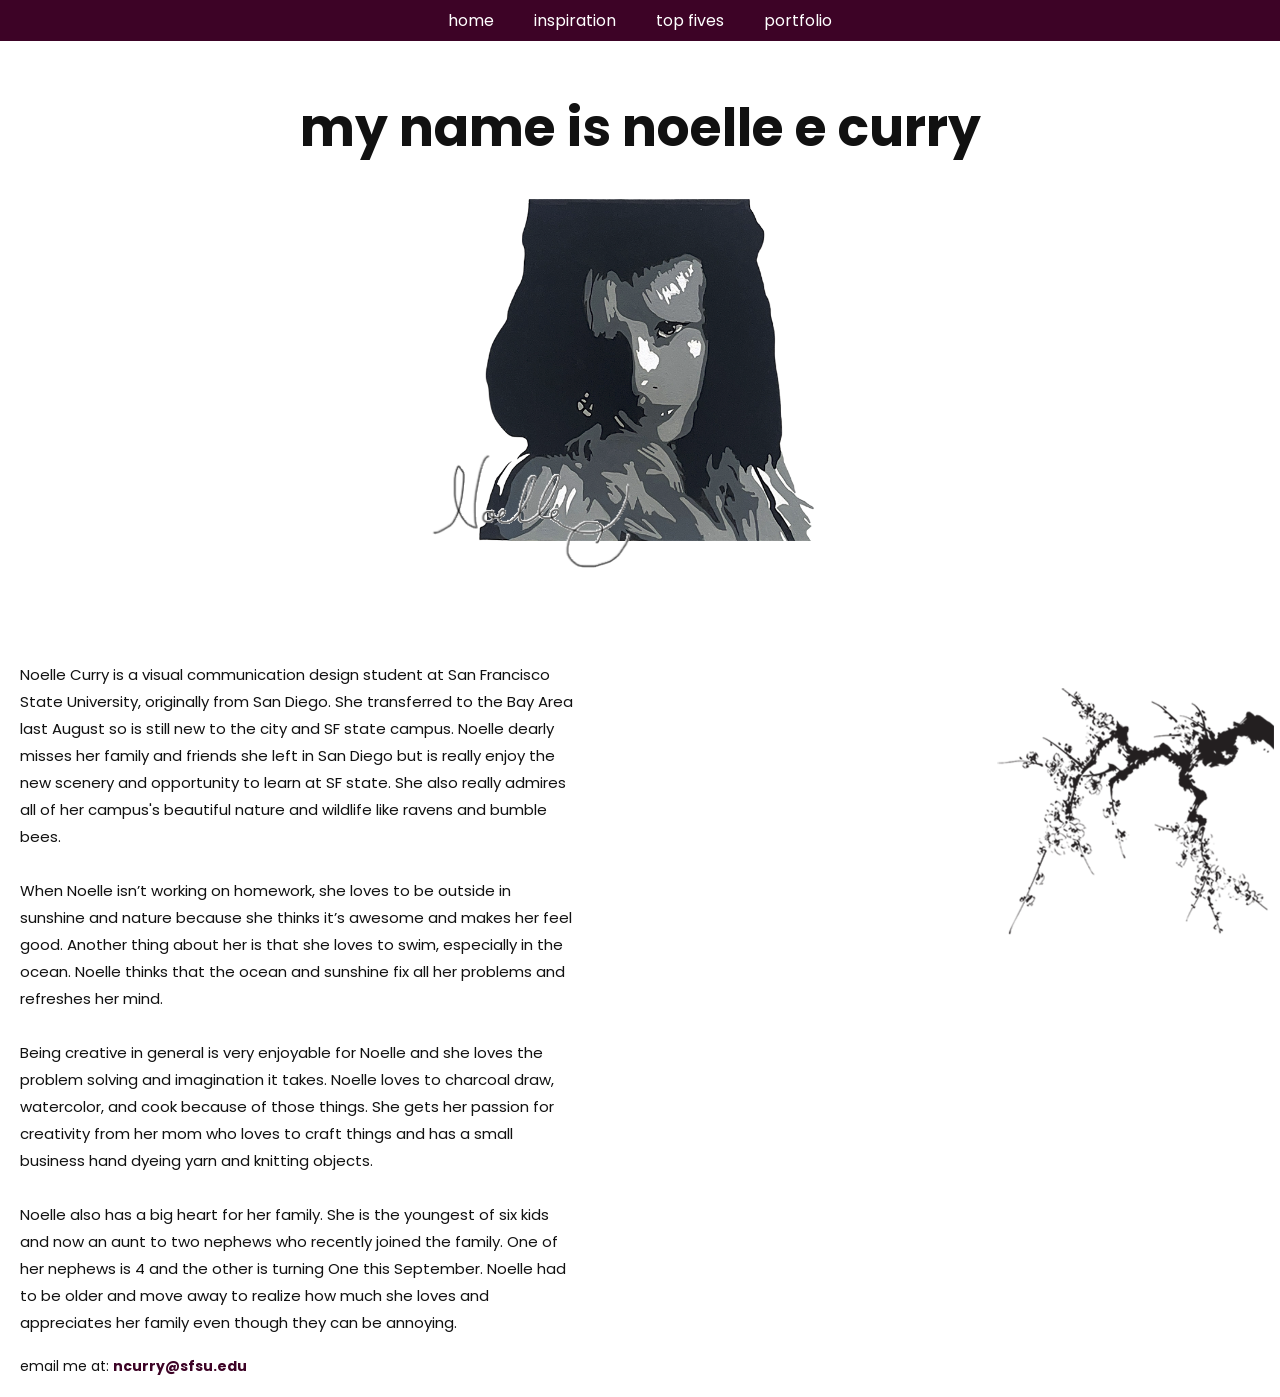
<file: index.html>
<!DOCTYPE html>
<html lang="en">

    <head>
        <meta charset="UTF-8">
        <title>noelle e curry</title>

        <link rel="preconnect" href="https://fonts.googleapis.com">
        <link rel="preconnect" href="https://fonts.gstatic.com" crossorigin>
        <link href="https://fonts.googleapis.com/css2?family=Poppins:wght@400;700&display=swap" rel="stylesheet">
        
        <link rel="stylesheet" href="css/styles.css">

    </head>

    <body>

        <header>
            <nav>
            <a href="index.html">home</a>
            <a href="Noelle_Curry_inspirationPage/Noelle_Curry_inspirationPage.html">inspiration</a>
            <a href="Noelle_Curry_top_5_fives/Noelle_Curry_top_5_fives.html">top fives</a>
            <a href="portfolioPage/index.html">portfolio</a>
            </nav>
        </header>

       <section>


         <h1>my name is noelle e curry</h1> 

         <div class="main-photo">
         <img class="portrait" src="img/Noelle.png">
         <img class="signature" src="img/BrowserPreview_tmp.gif">
         </div>

         <div class="bio-section">
            <p class="bio-text">
            Noelle Curry is a visual communication design student at San Francisco State University, originally from San Diego. 
            She transferred to the Bay Area last August so is still new to the city and SF state campus. Noelle dearly misses 
            her family and friends she left in San Diego but is really enjoy the new scenery and opportunity to learn at SF state. 
            She also really admires all of her campus's beautiful nature and wildlife like ravens and bumble bees. <br>

            <br>

            When Noelle isn’t working on homework, she loves to be outside in sunshine and nature because she thinks it’s awesome
            and makes her feel good. Another thing about her is that she loves to swim, especially in the ocean. Noelle thinks that
            the ocean and sunshine fix all her problems and refreshes her mind.  <br>

            <br>

            Being creative in general is very enjoyable for Noelle and she loves the problem solving and imagination it takes.
            Noelle loves to charcoal draw, watercolor, and cook because of those things. She gets her passion for creativity from
            her mom who loves to craft things and has a small business hand dyeing yarn and knitting objects.  <br>

            <br>

            Noelle also has a big heart for her family. She is the youngest of six kids and now an aunt to two nephews who recently
            joined the family. One of her nephews is 4 and the other is turning One this September. Noelle had to be older and move
            away to realize how much she loves and appreciates her family even though they can be annoying. 

            <br>
            </p>

            <img class="tree-img" src="img/treeBranch.png">
        
        </div>

        </section>

        <footer>
            <h4>email me at: <a href="mailto:924735211@sfsu.edu"> ncurry@sfsu.edu</a> </h4>
        </footer>


    </body>
</html>
</file>
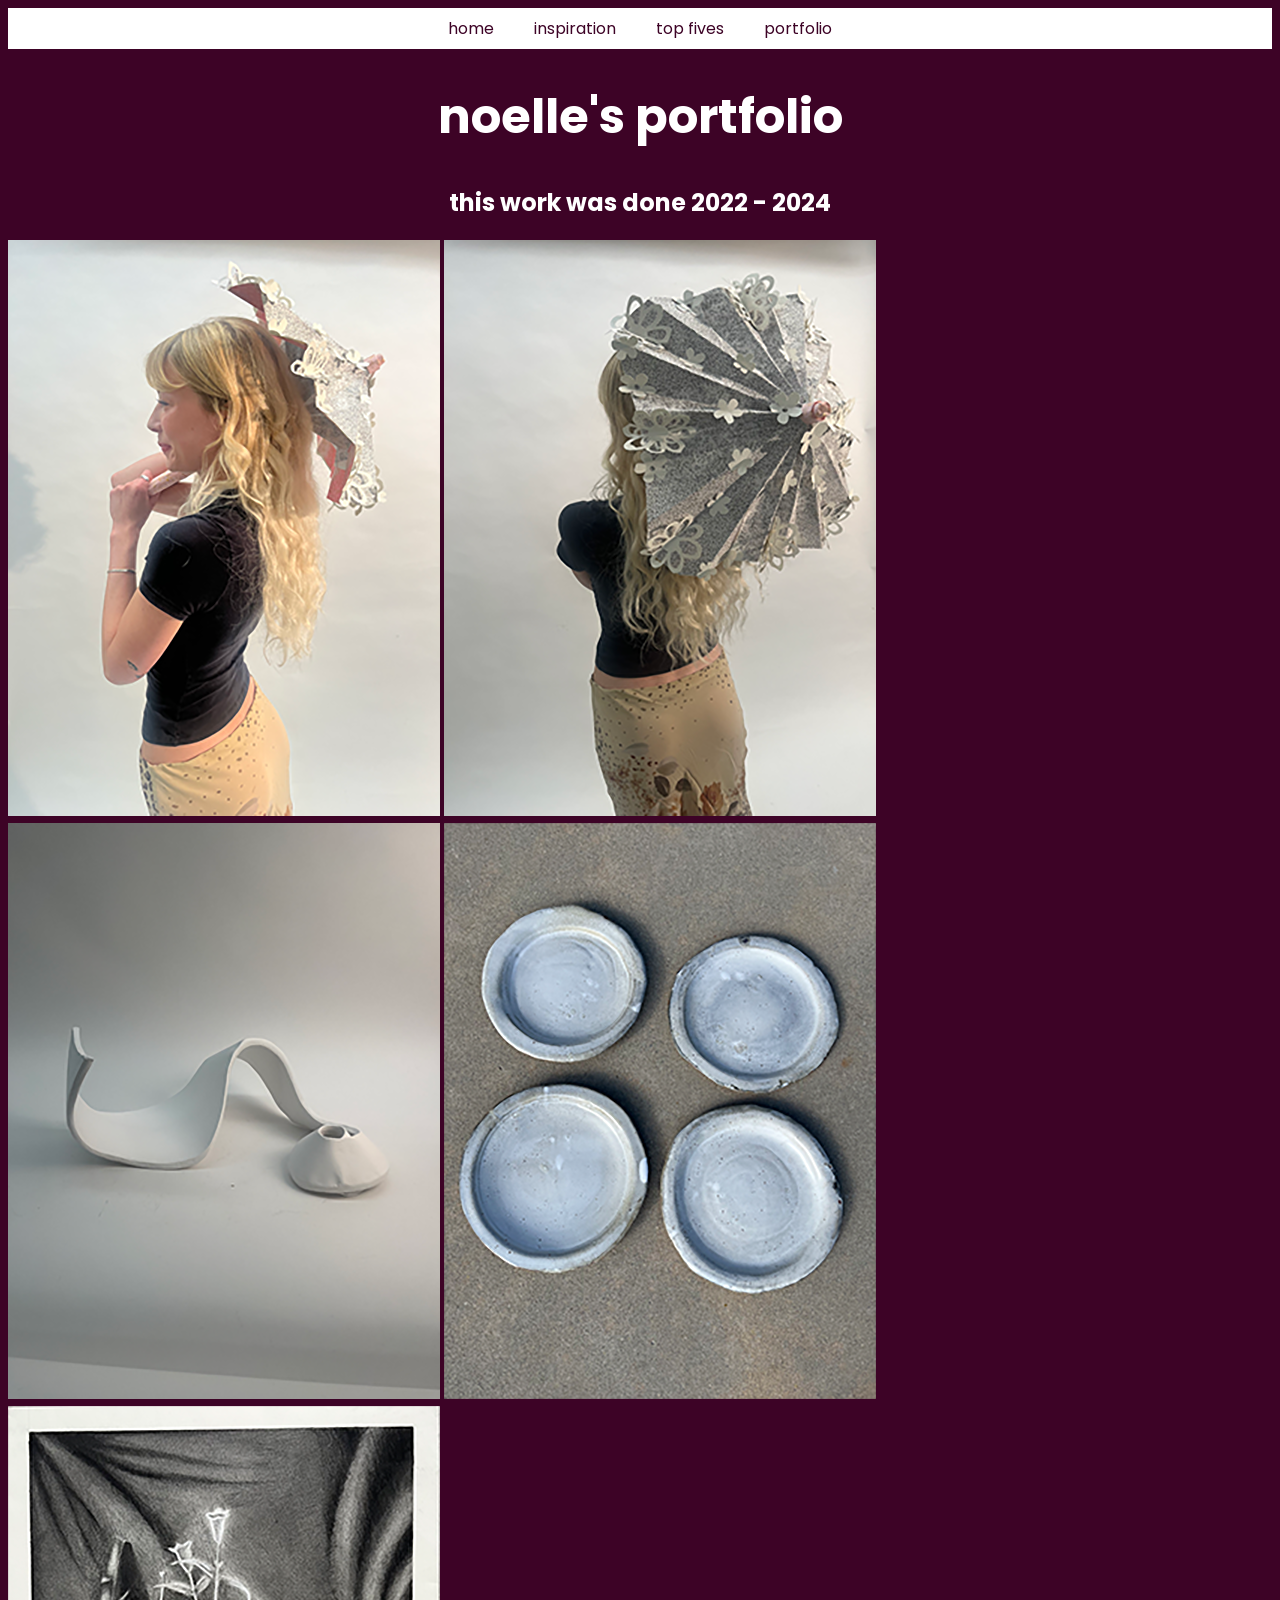
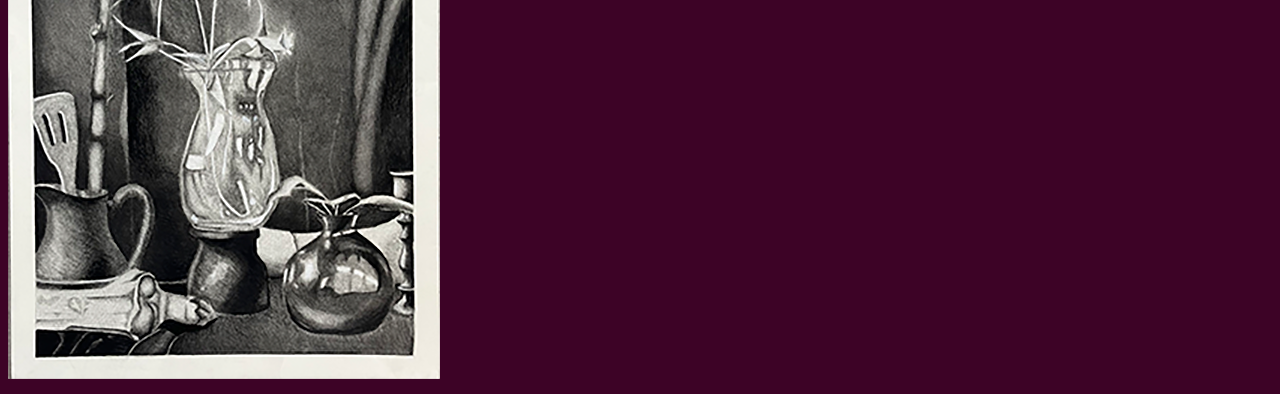
<file: portfolioPage/index.html>
<!DOCTYPE html>
<html lang="en">
    <head>
        <meta charset="UTF-8">
        <title>my portfolio</title> 
        <link rel="stylesheet" href="css/styles.css">

    </head>

    <body>

     <nav>
       <a href="../index.html">home</a>
       <a href="../Noelle_Curry_inspirationPage/Noelle_Curry_inspirationPage.html">inspiration</a>
       <a href="../Noelle_Curry_inspirationPage/Noelle_Curry_inspirationPage.html">top fives</a>
       <a href="portfolioPage/index.html">portfolio</a>
     </nav>

     <h1>noelle's portfolio</h1>

     <h2>this work was done 2022 - 2024</h2>

      <img src="img/3D 1.png">

      <img src="img/3D 2.png">

      <img src="img/scarf.png">

      <img src="img/plate.png">

      <img src="img/stillLife1.png">

     


    </body>
</file>
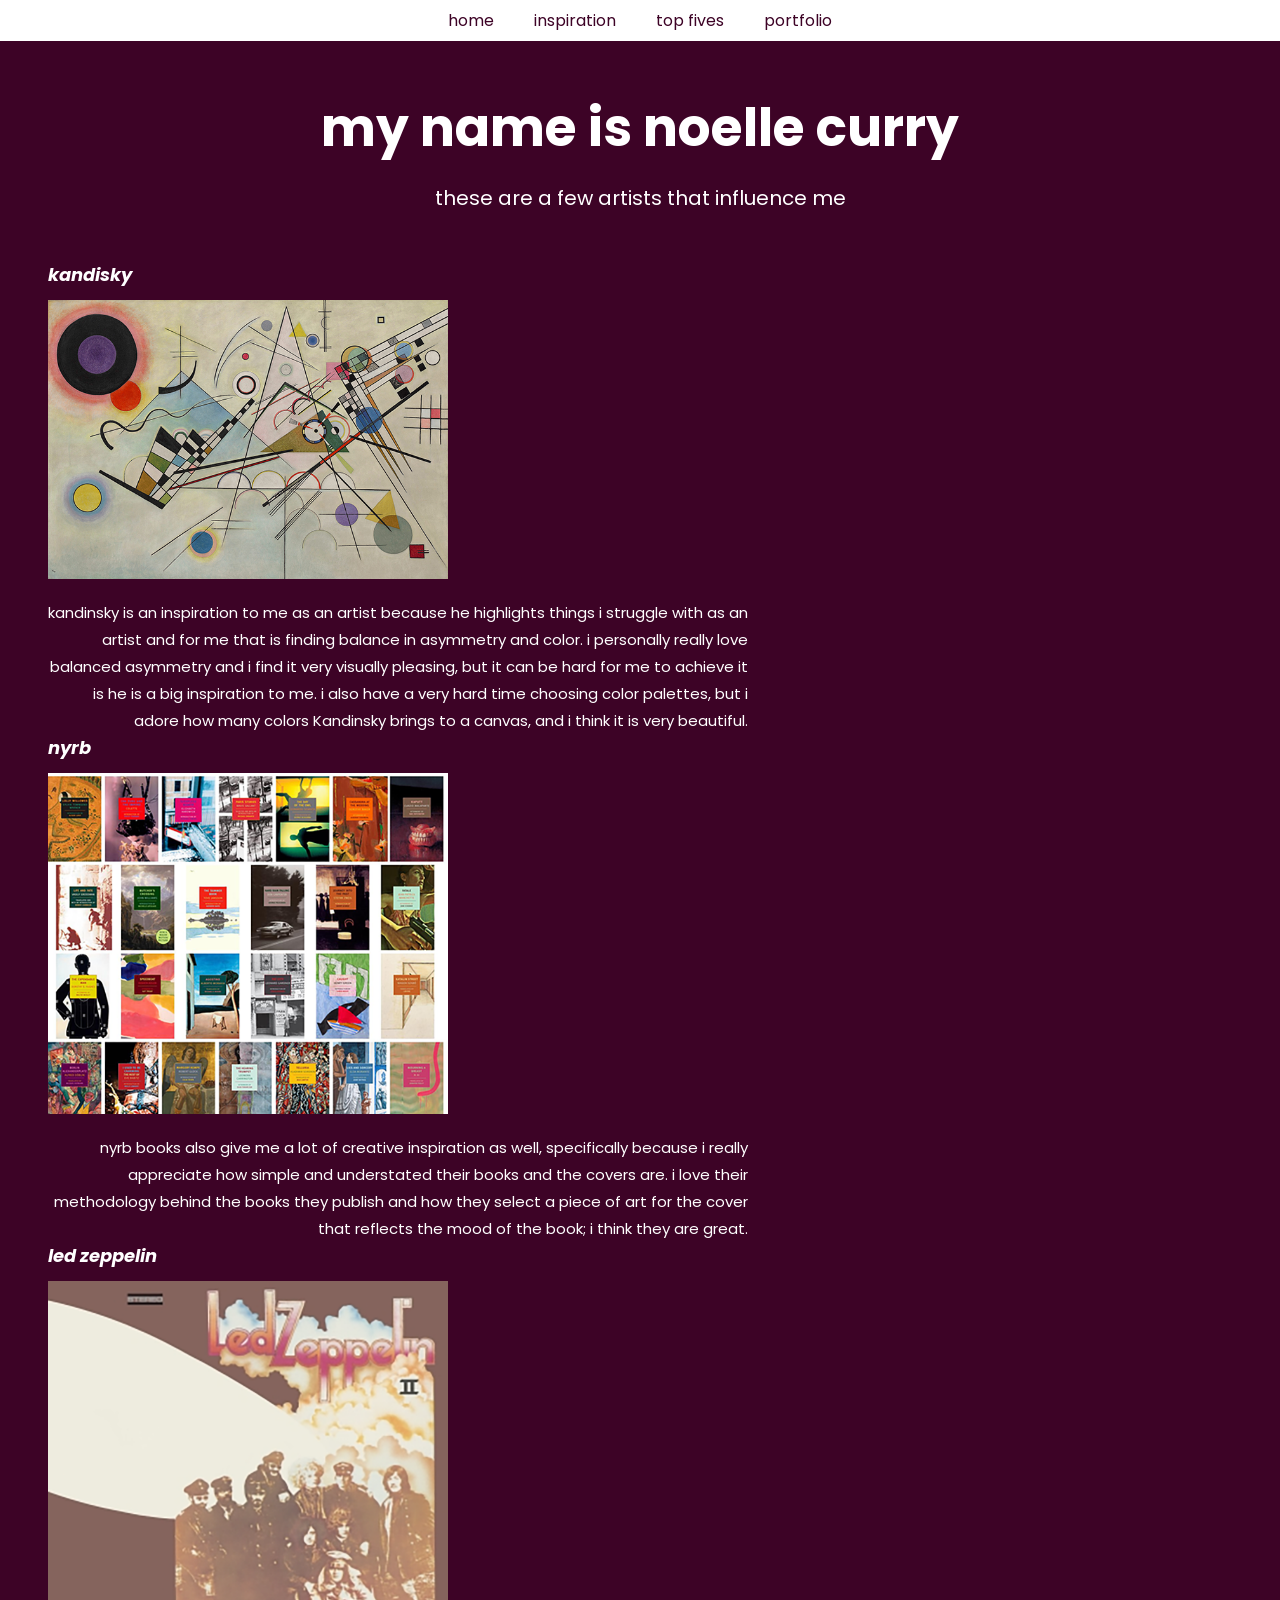
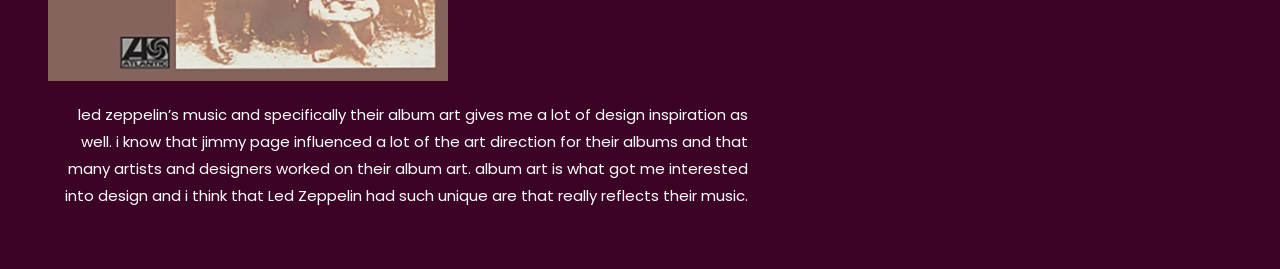
<file: Noelle_Curry_inspirationPage/Noelle_Curry_inspirationPage.html>
<!DOCTYPE html>
<html lang="en">
    <head>
        <meta charset="UTF-8">
        <title>artists that inspire me</title> 
        <link rel="stylesheet" href="css/styles.css">
    </head>
    <body>

    <nav> 
       <a href="../index.html">home</a>
       <a href="Noelle_Curry_inspirationPage.html">inspiration</a>
       <a href="../Noelle_Curry_top_5_fives/Noelle_Curry_top_5_fives.html">top fives</a>
       <a href="../portfolioPage/index.html">portfolio</a>
    </nav>

    <h1>my name is noelle curry</h1>
    <h2>these are a few artists that influence me</h2>


    <div class="artist-block">
    <a href="https://www.wassilykandinsky.net/">
    <h3><em>kandisky</em></h3> 
    <img src="img/kandinsky.png" alt="Colorful abstract painting with floating circles, diagonal lines, squares, and rectangles on a light background">
    </a>
    

     <h4>kandinsky is an inspiration to me as an artist because he highlights 
        things i struggle with as an artist and for me that is finding balance in asymmetry and color. 
        i personally really love balanced asymmetry and i find it very visually pleasing, 
        but it can be hard for me to achieve it is he is a big inspiration to me. i also have a 
        very hard time choosing color palettes, but i adore how many colors Kandinsky brings to a canvas, 
        and i think it is very beautiful. </h4>

    </div>


    <div class="artist-block">
    <a href="https://www.latimes.com/projects/la-et-jc-nyrb-covers/">
    <h3><em>nyrb</em></h3>
    <img src="img/nyrb.png" alt="26 nyrb book covers laid flat displaying range of different colors in paintings and photographs with a solid color rectangle in the middle that shows book title and authors name">
    </a>
    
    <h4>nyrb books also give me a lot of creative inspiration as well, specifically because i really appreciate how simple and understated their books and the covers are.
        i love their methodology behind the books they publish and how they select a piece of art for the cover that reflects the mood of the book;
        i think they are great. </h4>

    </div>

    <div class="artist-block">
    <a href="https://discography.ledzeppelin.com/">
    <h3><em>led zeppelin</em></h3>
    <img src="img/ledzeppelin.png">
    </a>
    
    <h4>led zeppelin’s music and specifically their album art gives me a lot of design inspiration as well.
        i know that jimmy page influenced a lot of the art direction for their albums and that many artists and designers worked on their album art.
        album art is what got me interested into design and i think that Led Zeppelin had such unique are that really reflects their music.</h4>
    
    </div>




        
        
    </body>
</html>
</file>
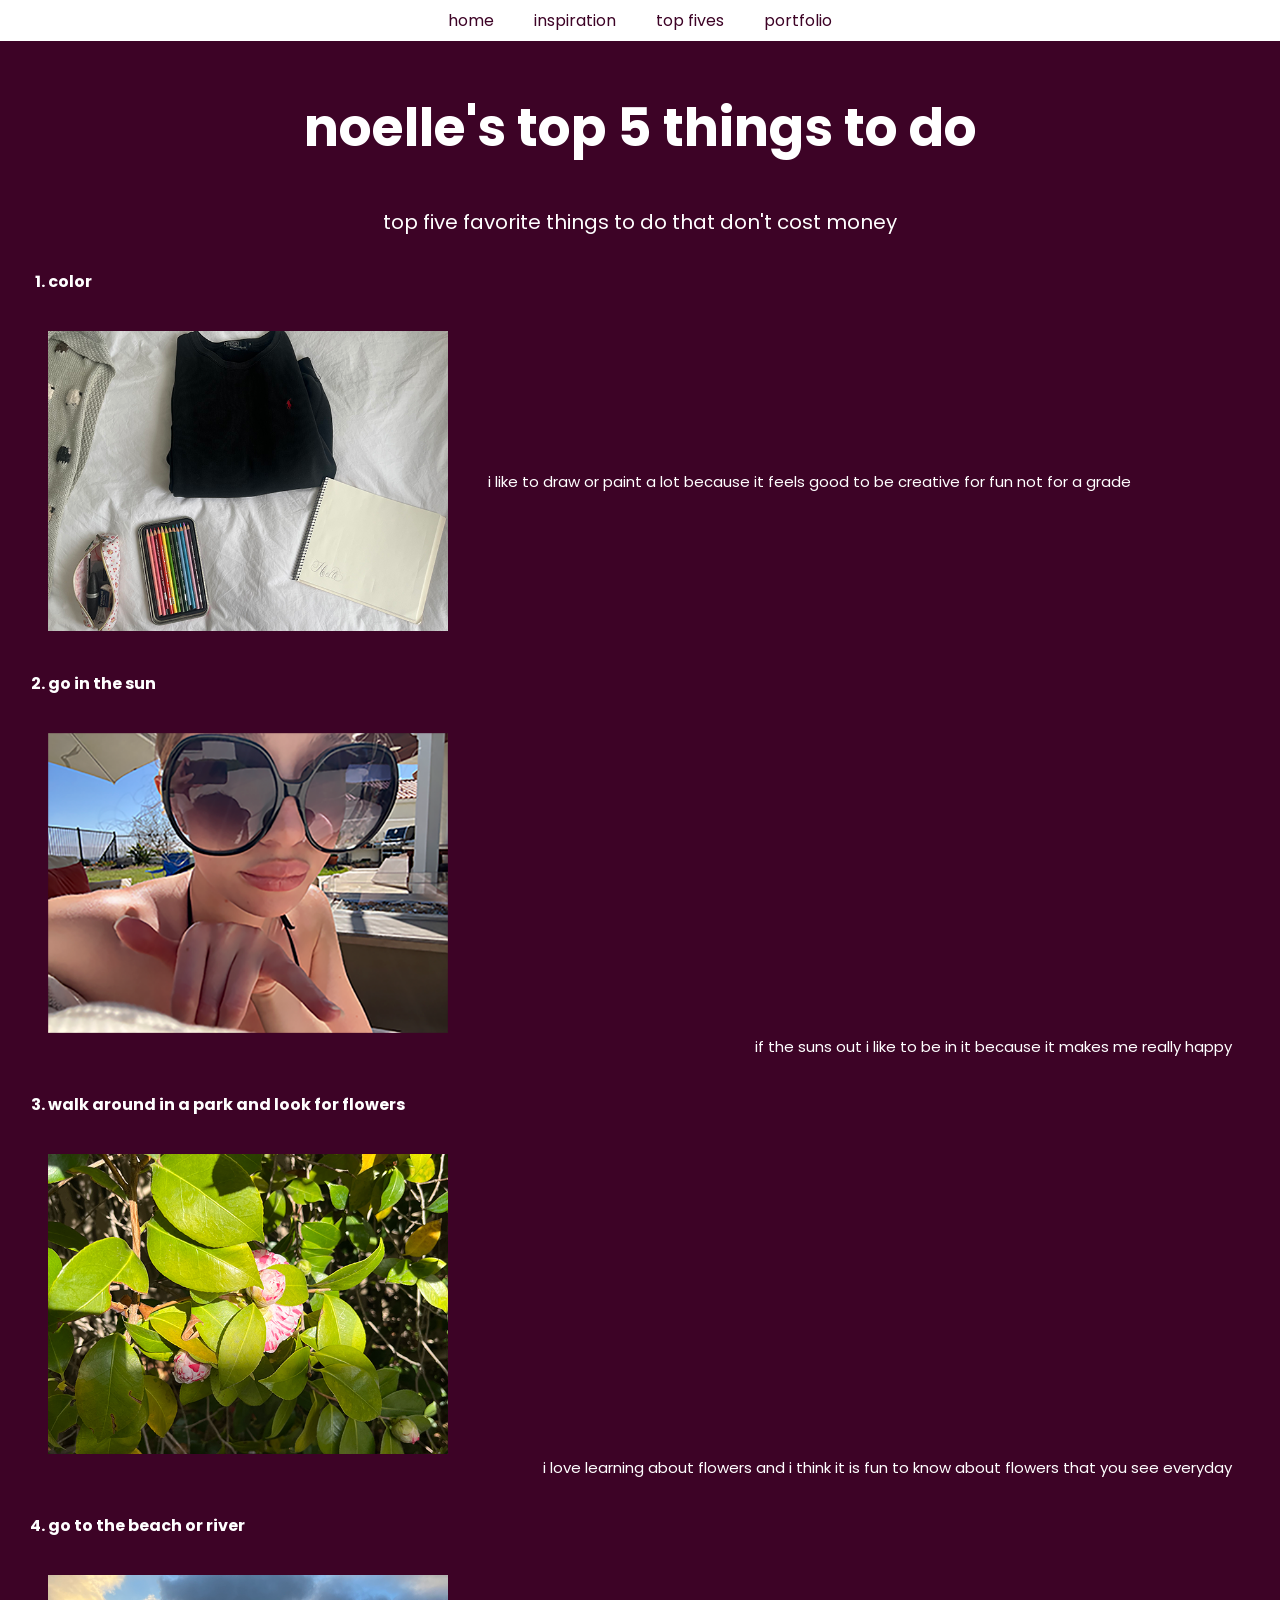
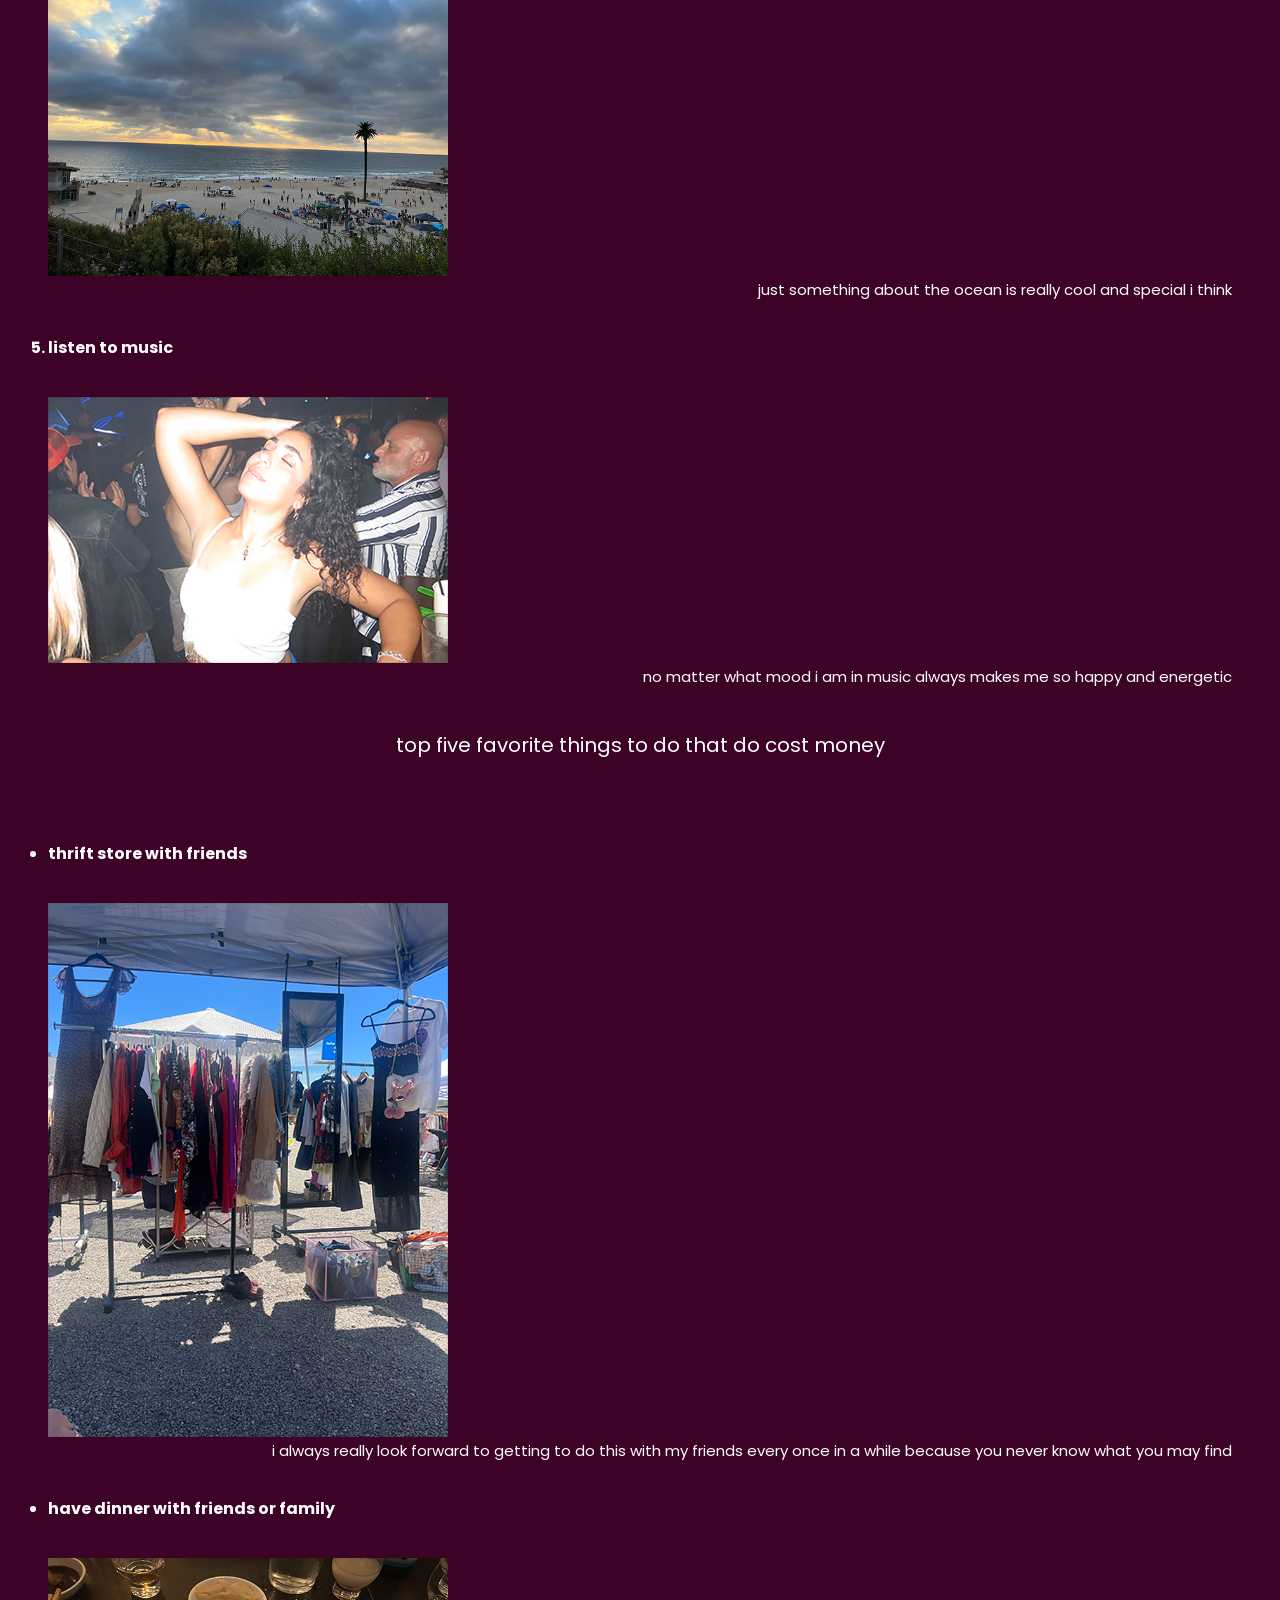
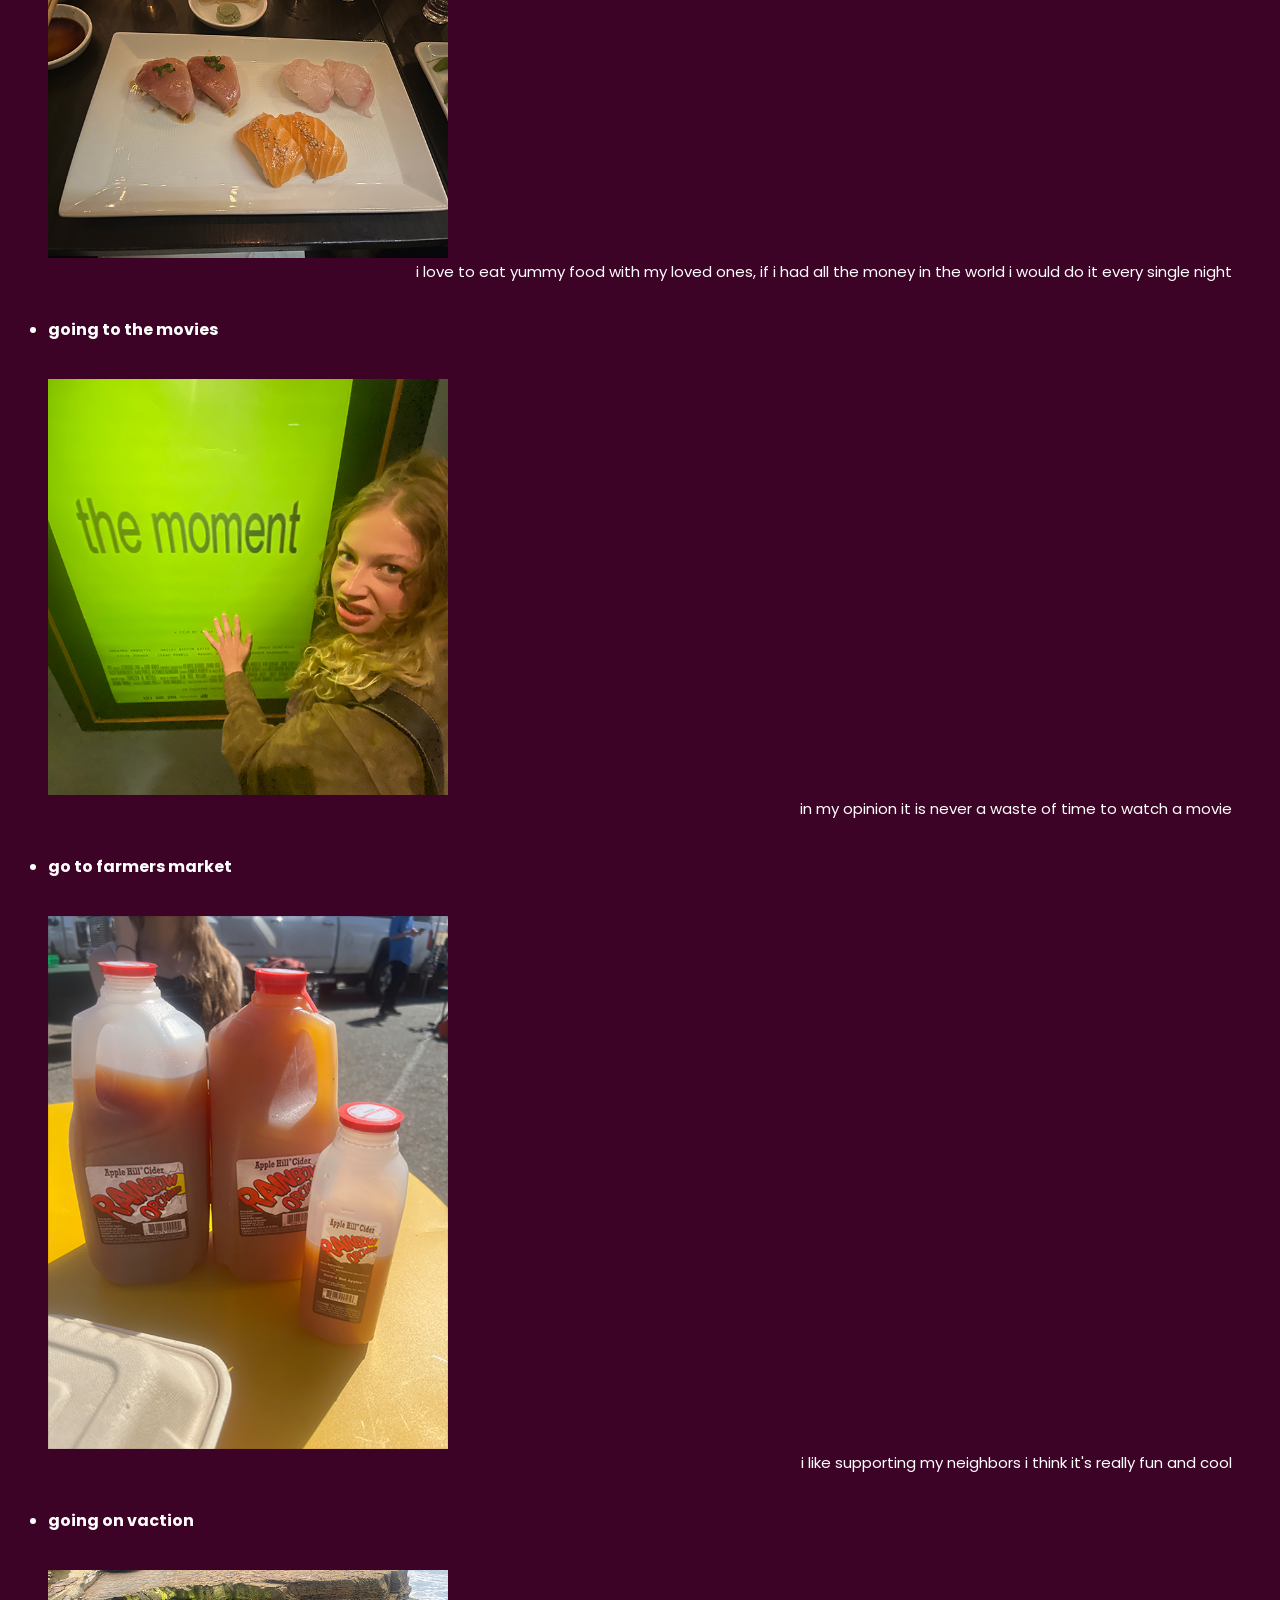
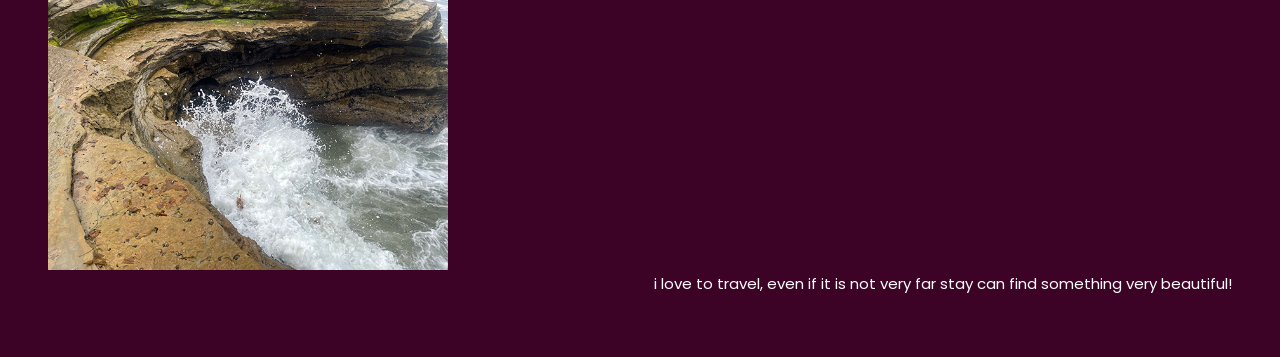
<file: Noelle_Curry_top_5_fives/Noelle_Curry_top_5_fives.html>
<!DOCTYPE html>
<html lang="en">
    <head>
        <meta charset="UTF-8">
        <title>my top 5's</title> 
        <link rel="stylesheet" href="css/styles.css">

    </head>

<body>

     <nav>
       <a href="../index.html">home</a>
       <a href="../Noelle_Curry_inspirationPage/Noelle_Curry_inspirationPage.html">inspiration</a>
       <a href="Noelle_Curry_top_5_fives.html">top fives</a>
       <a href="../portfolioPage/index.html">portfolio</a>
     </nav>
        <h1>noelle's top 5 things to do</h1>

        <h2>top five favorite things to do that don't cost money</h2>
        <ol>
            <a href="https://www.autodraw.com/">
            <li>color</li> <br>
            </a>
            <div class="inspo-row">
            <img src="img/draw.png">
            <h3>i like to draw or paint a lot because it feels good to be creative for fun not for a grade</h3>
            </div>

            <a href="https://weather.com/">
            <li>go in the sun</li> <br>
            <img src="img/sun2.png">
            </a>
            <h3>if the suns out i like to be in it because it makes me really happy</h3>
            

            <a href="https://baynature.org/category/science-nature/botany/?gad_source=1&gad_campaignid=28769831&gbraid=0AAAAAD4B0RsiX1YHU2MkVwMdj8oFO8_Ji&gclid=Cj0KCQiAhaHMBhD2ARIsAPAU_D6bHw-XI9p14qWT_OCDsvMX7twqWPqGuoOaQ49HkuWFH5uVvI9rQ-8aAgZ-EALw_wcB">
            <li>walk around in a park and look for flowers</li> <br>
            <img src="img/flower.png">
            </a>
            <h3>i love learning about flowers and i think it is fun to know about flowers that you see everyday</h3>

            
            <a href="https://www.parksconservancy.org/parks/san-francisco-beaches"> 
            <li>go to the beach or river</li> <br>
            <img src="img/beach.png">
            </a>
            <h3>just something about the ocean is really cool and special i think</h3>

            
            <a href="https://www.youtube.com/">
            <li>listen to music</li> <br>
            <img src="img/music.png">
            </a>
            <h3>no matter what mood i am in music always makes me so happy and energetic</h3>
        </ol>

        <ul>
        <h2>top five favorite things to do that do cost money</h2> <br>

        <a href="https://www.thesanfranciscopeninsula.com/blog/stories/post/thrift-stores-on-the-san-francisco-peninsula/">
        <li>thrift store with friends</li> <br>
        <img src="img/thrift.png">
        </a>
        <h3>i always really look forward to getting to do this with my friends every once in a while because you never know what you may find</h3>

        <a href="https://www.yelp.com/">
        <li>have dinner with friends or family</li> <br>
        <img src="img/sushi.png">
        </a>
        <h3>i love to eat yummy food with my loved ones, if i had all the money in the world i would do it every single night</h3>


        <a href="https://www.fandango.com/">
        <li>going to the movies</li> <br>
        <img src="img/movies.png">
        </a>
        <h3>in my opinion it is never a waste of time to watch a movie</h3>
        

        <a href="https://www.sfenvironment.org/farmers-markets-in-sf">
        <li>go to farmers market</li> <br>
        <img src="img/apple.png">
        </a>

        <h3>i like supporting my neighbors i think it's really fun and cool</h3>
        <a href="https://www.expedia.com/Vacation-Packages">
        <li>going on vaction</li> <br>
        <img src="img/vacation.png">
        </a>
        <h3>i love to travel, even if it is not very far stay can find something very beautiful!</h3>
        

        </ul>

        
  
        
        
    </body>
</html>
</file>
<file: css/styles.css>
@import url('https://fonts.googleapis.com/css2?family=Poppins:wght@400;700&display=swap');
 
* {
  box-sizing: border-box;
  margin: 0;
  padding: 0;
}
 
body {
  font-family: 'Poppins', sans-serif;
  background-color: #ffffff;
  color: #111111;
}
 
nav {
  background-color: #3d0326;
  text-align: center;
  padding: 8px 0;
}
 
nav a {
  text-decoration: none;
  color: #ffffff;
  font-size: 16px;
  margin: 0 18px;
}
 
nav a:hover {
  text-decoration: underline;
}
 
h1 {
  font-weight: 700;
  font-size: 52px;
  text-align: center;
  color: #111111;
  margin: 48px 0 32px;
}
 

.main-photo {
  display: flex;
  justify-content: center;
  align-items: flex-end;
  position: relative;
  max-width: 700px;
  margin: 0 auto 60px;
  padding-bottom: 60px;  /* room for signature to hang below */
}
 
.portrait {
  width: 380px;
  position: relative;
  z-index: 1;
  display: block;
}
 
.signature {
  width: 440px;
  position: absolute;
  bottom: 0;
  left: 50%;
  transform: translateX(-58%);
  z-index: 2;
}
 
.bio-section {
  /* background: #09ff00; */
  display: flex;
  justify-content: space-between;
  align-items: flex-start;
  width: 98%;
  margin: 20px;
  /* padding: 0; */
  gap: 400px;
}
 
.bio-text {
  flex: 1;
  font-size: 15px;
  line-height: 1.8;
  color: #111111;
  animation: fadeIn 1s ease-in;
}
 
.tree-img {
  /* background: #ff5900; */
  width: 300px;
  

}
 

footer {
  /* padding: auto; */
  max-width: 1100px;
  margin: 20px;
  
}
 
footer h4 {
  /* background: #1f3875; */
  font-size: 14px;
  font-weight: 400;
  color: #111111;
}
 
footer a {
  color: #3d0326;
  font-weight: 700;
  text-decoration: none;
}
 
footer a:hover {
  text-decoration: underline;
}


@keyframes fadeIn {
  from { opacity: 0; }
  to { opacity: 1; }
}
@media screen and (max-width: 800px) {
  html {
    font-size: 80%
  }
}
</file>
<file: portfolioPage/css/styles.css>
@import url('https://fonts.googleapis.com/css2?family=Poppins:wght@400;700&display=swap');
body {
  
  font-family: 'Poppins', sans-serif;
background-color: #3d0326


}


nav {
  background-color: #ffffff;
  text-align: center;
  padding: 8px 0;
}
 
nav a {
  text-decoration: none;
  color: #3d0326;
  font-size: 16px;
  margin: 0 18px;
}
 
nav a:hover {
  text-decoration: underline;
}

.header-row {
  display: flex;
  justify-content: center;
  align-items: center;
  position: relative;
}




h1{
 
  color: #ffffff;
  text-align: center;
  font-size: 48px;
  flex: 1;

}

h2{
    color: #ffffff;
    text-align: center;
}

h3{
    color: #ffffff;
    text-decoration: none;
}

h4{
    color: #ffffff;
}

a{
 text-decoration: none;
}

li{
  color: #ffffff;
  
}

ul{
  color: #ffffff;

}

footer a {
  text-decoration: none;
  color: #ffffff;
}

footer{
  text-align: left;
}
</file>
<file: Noelle_Curry_inspirationPage/css/styles.css>
@import url('https://fonts.googleapis.com/css2?family=Poppins:wght@400;700&display=swap');
 
* {
  box-sizing: border-box;
  margin: 0;
  padding: 0;
}
 
body {
  font-family: 'Poppins', sans-serif;
  background-color: #3d0326;
  color: #ffffff;
  padding: 0 48px 60px;
}
 
nav {
  background-color: #ffffff;
  text-align: center;
  padding: 8px 0;
  margin: 0 -48px 0;
}
 
nav a {
  text-decoration: none;
  color: #3d0326;
  font-size: 16px;
  margin: 0 18px;
}
 
nav a:hover {
  text-decoration: underline;
}
 
a {
  text-decoration: none;
}
h1 {
  font-weight: 700;
  font-size: 52px;
  text-align: center;
  color: #ffffff;
  margin: 48px 0 16px;
}
 
h2 {
  font-weight: 400;
  font-size: 20px;
  text-align: center;
  color: #ffffff;
  margin-bottom: 48px;
}

.artist-block {
  max-width: 900px;
  margin: 0;
}
 
h3 {
  font-size: 18px;
  font-weight: 700;
  color: #ffffff;
  margin-bottom: 12px;
}
 

img {
  width: 400px;
  display: block;
  margin-bottom: 20px;
  animation: fadeIn 1s ease-in;
}
 

h4 {
  font-size: 15px;
  font-weight: 400;  
  line-height: 1.8;   
  color: #ffffff;
  max-width: 700px;
  text-align: right;
}

@keyframes fadeIn {
  from { opacity: 0; }
  to { opacity: 1; }
}
</file>
<file: Noelle_Curry_top_5_fives/css/styles.css>
@import url('https://fonts.googleapis.com/css2?family=Poppins:wght@400;700&display=swap');
 
* {
  box-sizing: border-box;
  margin: 0;
  padding: 0;
}
 
body {
  font-family: 'Poppins', sans-serif;
  background-color: #3d0326;
  color: #ffffff;
  padding: 0 48px 60px;
}
 

nav {
  background-color: #ffffff;
  text-align: center;
  padding: 8px 0;
  margin: 0 -48px 0;
}
 
nav a {
  text-decoration: none;
  color: #3d0326;
  font-size: 16px;
  margin: 0 18px;
}
 
nav a:hover {
  text-decoration: underline;
}
 

a {
  text-decoration: none;
  color: #ffffff;
}

h1 {
  color: #ffffff;
  text-align: center;
  font-size: 52px;
  font-weight: 700;
  margin: 48px 0 16px;
}
 
h2 {
  color: #ffffff;
  text-align: center;
  font-weight: 400;
  font-size: 20px;
  margin: 40px 0 24px;
}
 
h3 {
  color: #ffffff;
  font-size: 15px;
  font-weight: 400;
  line-height: 1.8;
  text-align: right;
  align-self: center;
}
 
h4 {
  color: #ffffff;
  font-weight: 400;
}
 

 
li {
  color: #ffffff;
  font-size: 16px;
  font-weight: 700;
  margin: 32px 0 12px;
}
 
.inspo-row {
  display: flex;
  align-items: flex-start;
  gap: 40px;
  margin-bottom: 40px;
}
 
img {
  width: 400px;
  height: auto;
  display: block;
  flex-shrink: 0;
  animation: fadeIn 1s ease-in;
}
 

footer {
  text-align: left;
  padding-top: 40px;
}
 
footer a {
  text-decoration: none;
  color: #ffffff;
}

@keyframes fadeIn {
  from { opacity: 0; }
  to { opacity: 1; }
}
</file>
